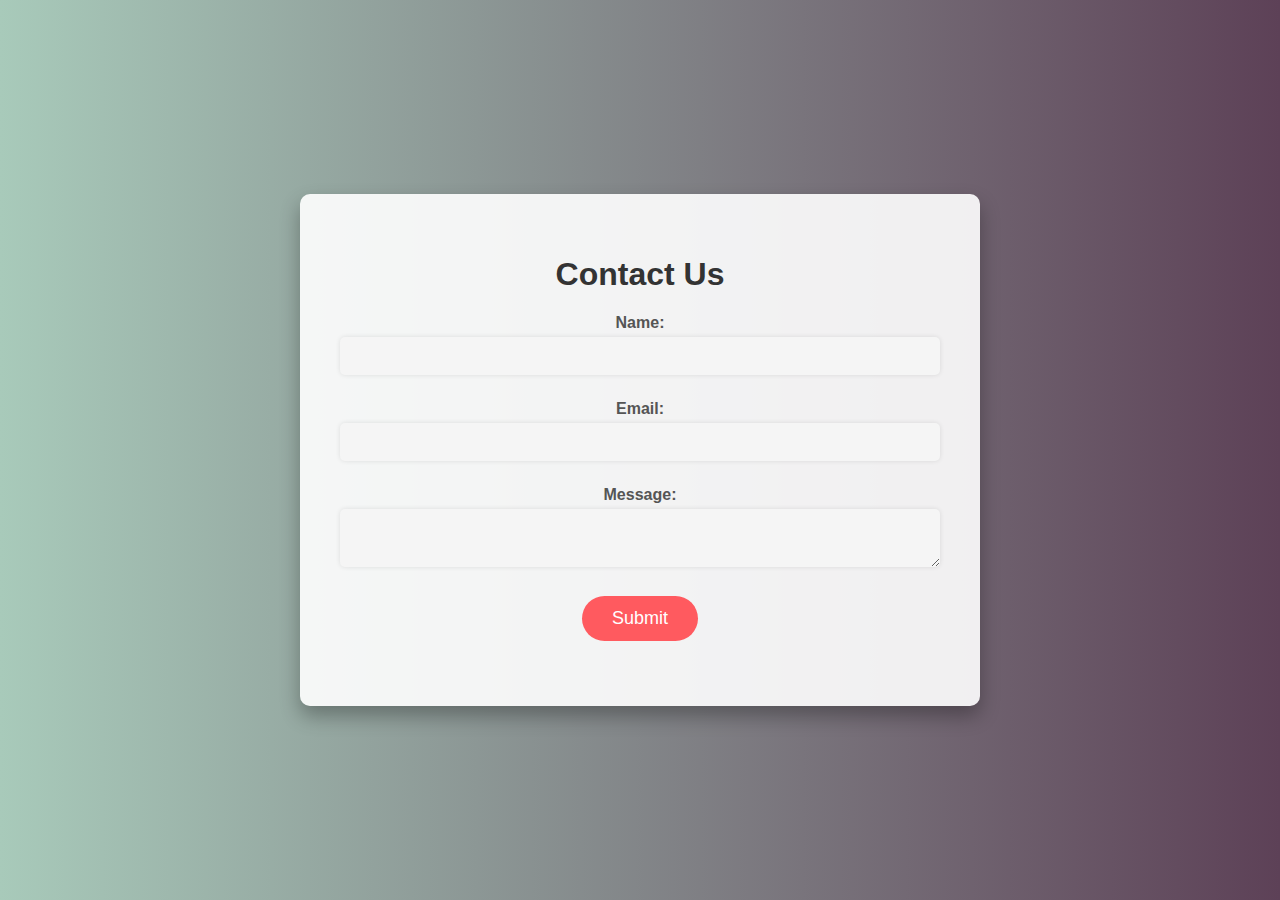
<file: contact_files/contact.html>
<!DOCTYPE html>
<html lang="en">
<head>
    <meta charset="UTF-8">
    <meta name="viewport" content="width=device-width, initial-scale=1.0">
    <title>Stylish Contact Form</title>
    <link rel="stylesheet" href="contact.css">
</head>
<body>
    <div class="container">
        <h1>Contact Us </h1>
      <form action="https://fabform.io/f/{insert-form-id-here}" method="post">
            <div class="form-group">
                <label for="name">Name:</label>
                <input type="text" id="name" name="name" required>
            </div>
            <div class="form-group">
                <label for="email">Email:</label>
                <input type="email" id="email" name="email" required>
            </div>
            <div class="form-group">
                <label for="message">Message:</label>
                <textarea id="message" name="message" required></textarea>
            </div>
            <div class="form-group">
                <button type="submit">Submit</button>
            </div>
            
        </form>
    </div>
</body>
</html>
</file>
<file: contact_files/contact.css>
body {
    font-family: 'Arial', sans-serif;
    background: linear-gradient(to right, #a8caba, #5d4157);
    display: flex;
    justify-content: center;
    align-items: center;
    height: 100vh;
    margin: 0;
}

.container {
    background-color: rgba(255, 255, 255, 0.9);
    padding: 40px;
    border-radius: 10px;
    box-shadow: 0 10px 20px rgba(0,0,0,0.3);
    max-width: 600px;
    width: 100%;
    text-align: center;
}

h1 {
    color: #333;
}

.form-group {
    margin-bottom: 25px;
    position: relative;
}

label {
    display: block;
    font-weight: bold;
    margin-bottom: 5px;
    color: #555;
}

input, textarea {
    width: calc(100% - 20px);
    padding: 10px;
    border: none;
    border-radius: 5px;
    font-size: 16px;
    background-color: #f5f5f5;
    box-shadow: 0 0 5px rgba(0,0,0,0.1);
}

input:focus, textarea:focus {
    outline: none;
    background-color: #e0e0e0;
}

button {
    background-color: #ff5a5f;
    color: white;
    padding: 12px 30px;
    font-size: 18px;
    border: none;
    border-radius: 25px;
    cursor: pointer;
    transition: background 0.3s ease;
}

button:hover {
    background-color: #e74c4f;
}
</file>
